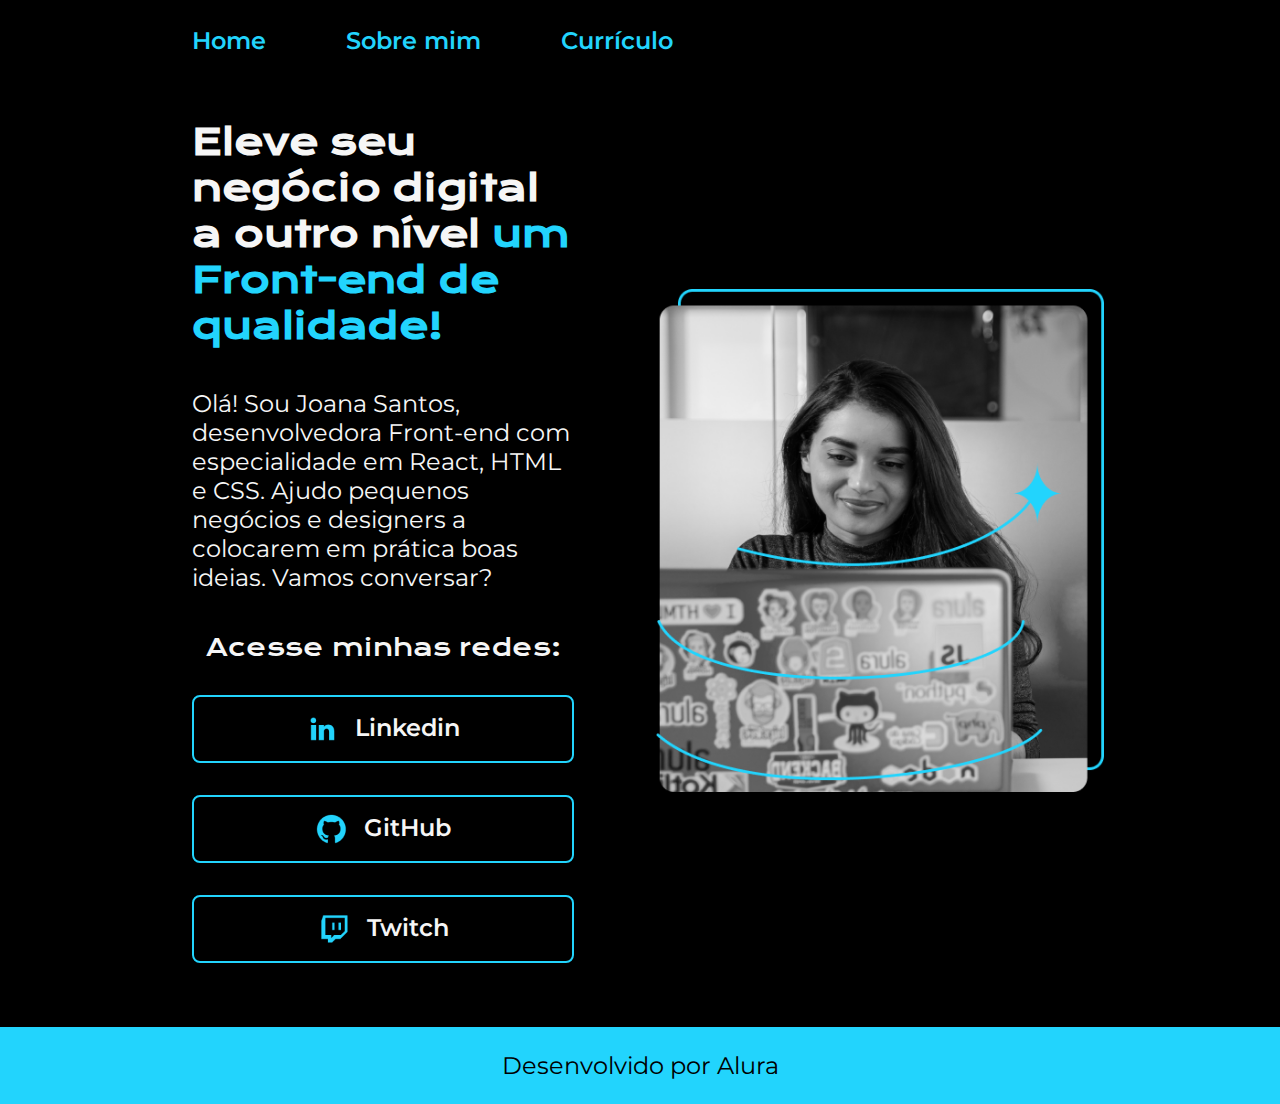
<file: index.html>
<!DOCTYPE html>
<html lang="pt-br">
<head>
    <meta charset="UTF-8">
    <meta name="viewport" content="width=device-width, initial-scale=1.0">
    <title>Portfolio</title>
    <link rel="stylesheet" href="./styles/styles.css">
</head>
<body>
    <header class="cabecalho">
        <nav class="cabecalho__menu">
            <a class="cabecalho__menu__link" href="index.html">Home</a>
            <a class="cabecalho__menu__link" href="about.html">Sobre mim</a>
            <a class="cabecalho__menu__link" href="curriculo.html">Currículo</a>
        </nav>
    </header>
    <main class="apresentacao">
        <section class="apresentacao__conteudo">
            <h1 class="apresentacao__conteudo__titulo">Eleve seu negócio digital a outro nível <strong class="destaque-titulo">um Front-end de qualidade!</strong></h1>
            <p class="apresentacao__conteudo__texto">Olá! Sou Joana Santos, desenvolvedora Front-end com especialidade em React, HTML e CSS. Ajudo pequenos negócios e designers a colocarem em prática boas ideias. Vamos conversar?</p>
            <div class="apresentacao__links">
                <h2 class="apresentacao__links__subtitulo">Acesse minhas redes:</h2>
                <a class= "apresentacao__links__navegacao" href="https://linkedin.com">
                    <img src="./assets/linkedin.png" alt="img linkedin">
                    Linkedin
                </a>
                <a class= "apresentacao__links__navegacao" href="https://github.com">
                    <img src="./assets/github.png" alt="img github">
                    GitHub
                </a>
                <a class= "apresentacao__links__navegacao" href="https://twitch.tv">
                    <img src="./assets/twitch.png" alt="img twitch">
                    Twitch
                </a>
            </div>
        </section>
        <img class="apresentacao__imagem" src="./assets/imagem.png" alt="Foto da pessoa">
    </main>
    <footer class="rodape">
        <p>Desenvolvido por Alura</p>
    </footer>
</body>
</html>
</file>
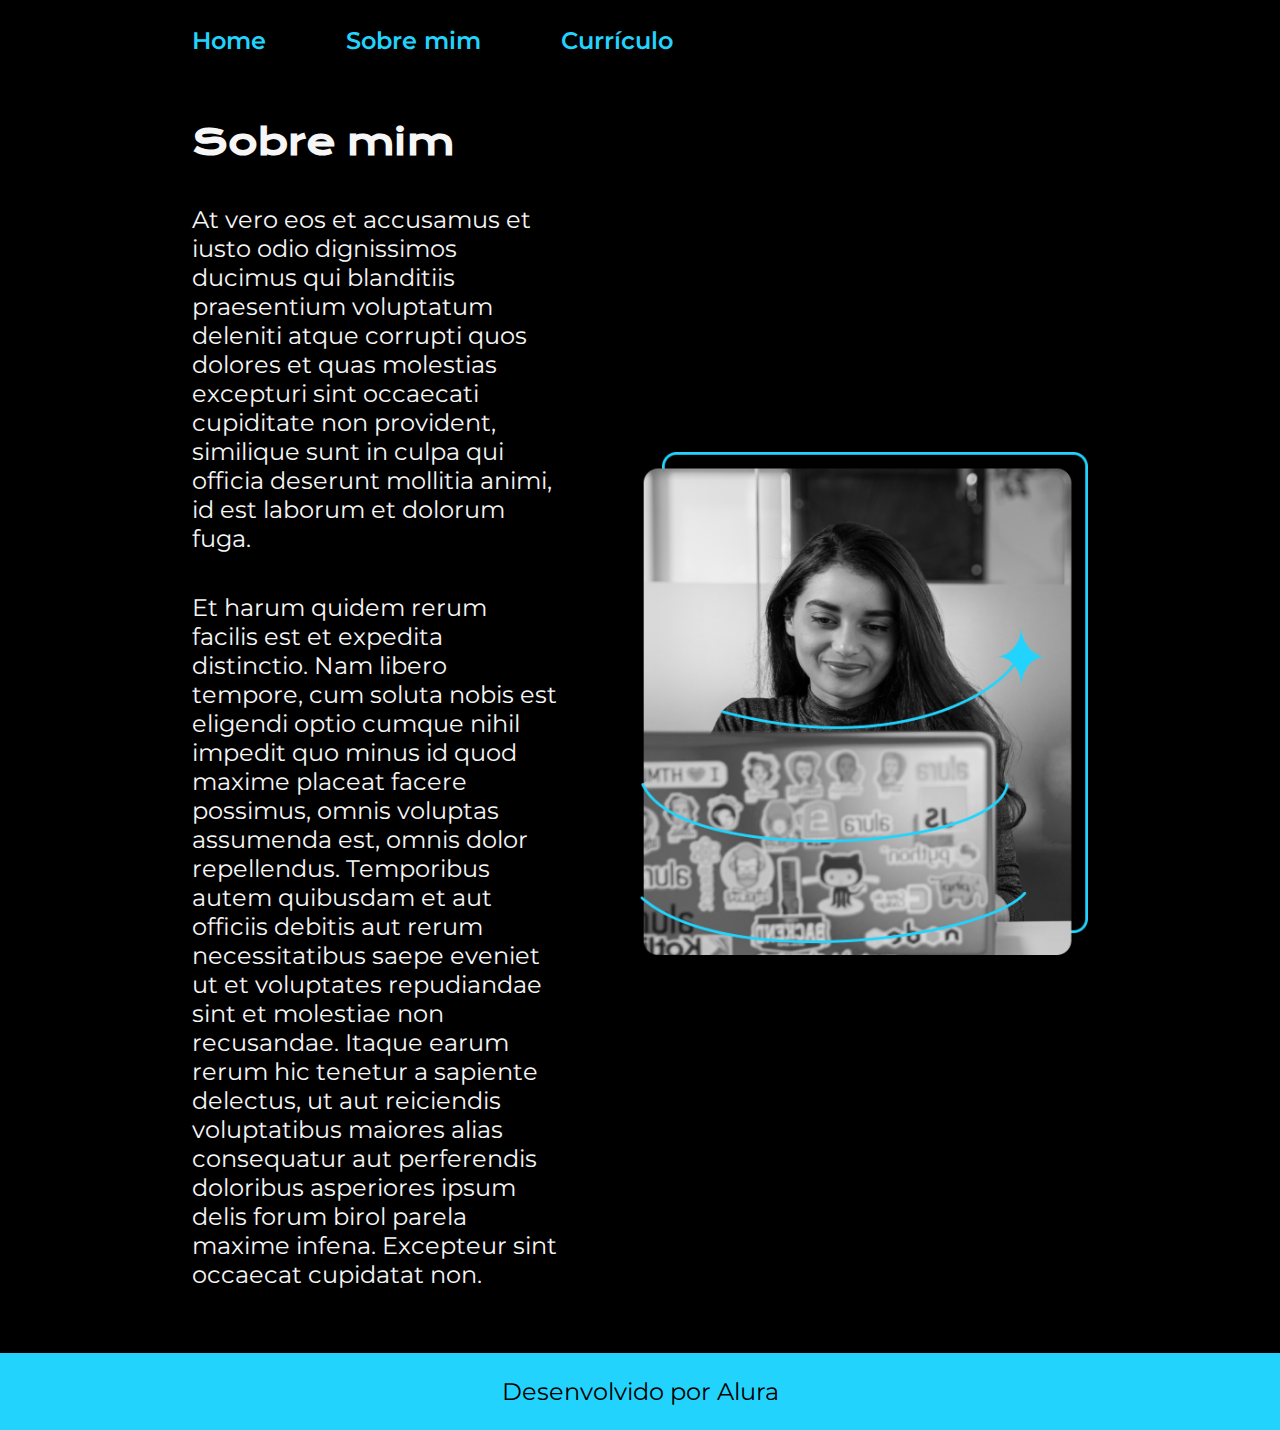
<file: about.html>
<!DOCTYPE html>
<html lang="pt-br">
<head>
    <meta charset="UTF-8">
    <meta name="viewport" content="width=device-width, initial-scale=1.0">
    <title>Sobre mim</title>
    <link rel="stylesheet" href="./styles/styles.css">
</head>
<body>
    <header class="cabecalho">
        <nav class="cabecalho__menu">
            <a class="cabecalho__menu__link" href="index.html">Home</a>
            <a class="cabecalho__menu__link" href="about.html">Sobre mim</a>
            <a class="cabecalho__menu__link" href="curriculo.html">Currículo</a>
        </nav>
    </header>
    <main class="apresentacao">
        <section class="apresentacao__conteudo">
            <h1 class="apresentacao__conteudo__titulo">Sobre mim</strong></h1>
            <p class="apresentacao__conteudo__texto">At vero eos et accusamus et iusto odio dignissimos ducimus qui blanditiis praesentium voluptatum deleniti atque corrupti quos dolores et quas molestias excepturi sint occaecati cupiditate non provident, similique sunt in culpa qui officia deserunt mollitia animi, id est laborum et dolorum fuga.</p>
            <p class="apresentacao__conteudo__texto">Et harum quidem rerum facilis est et expedita distinctio. Nam libero tempore, cum soluta nobis est eligendi optio cumque nihil impedit quo minus id quod maxime placeat facere possimus, omnis voluptas assumenda est, omnis dolor repellendus. Temporibus autem quibusdam et aut officiis debitis aut rerum necessitatibus saepe eveniet ut et voluptates repudiandae sint et molestiae non recusandae. Itaque earum rerum hic tenetur a sapiente delectus, ut aut reiciendis voluptatibus maiores alias consequatur aut perferendis doloribus asperiores ipsum delis forum birol parela maxime infena. Excepteur sint occaecat cupidatat non.</p>
        </section>
        <img class="apresentacao__imagem" src="./assets/imagem.png" alt="Foto da pessoa">
    </main>
    <footer class="rodape">
        <p>Desenvolvido por Alura</p>
    </footer>
</body>
</html>
</file>
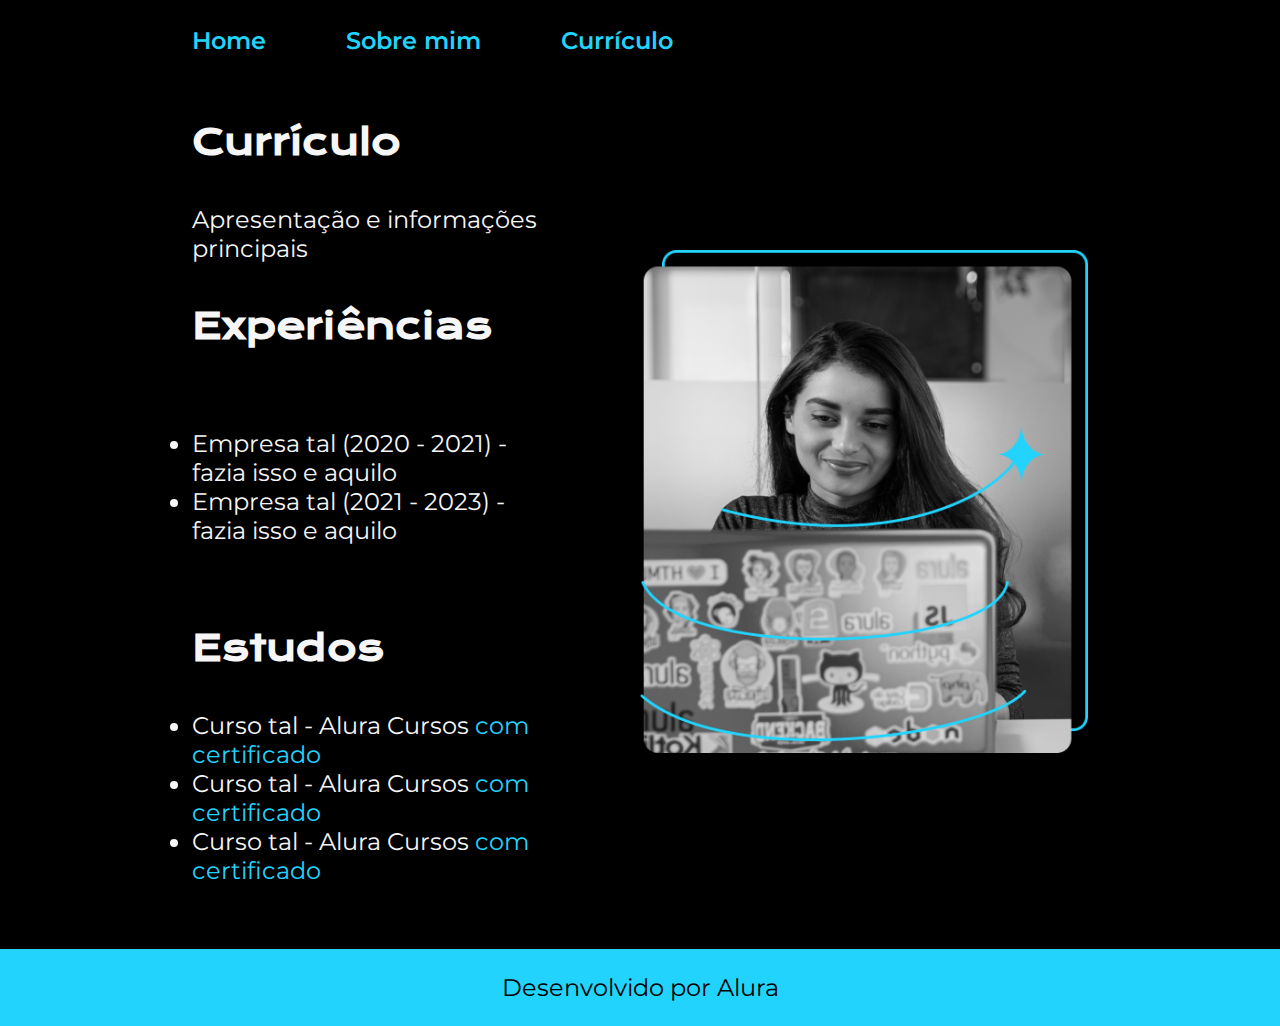
<file: curriculo.html>
<!DOCTYPE html>
<html lang="pt-br">
<head>
    <meta charset="UTF-8">
    <meta name="viewport" content="width=device-width, initial-scale=1.0">
    <title>Portfolio</title>
    <link rel="stylesheet" href="./styles/styles.css">
</head>
<body>
    <header class="cabecalho">
        <nav class="cabecalho__menu">
            <a class="cabecalho__menu__link" href="index.html">Home</a>
            <a class="cabecalho__menu__link" href="about.html">Sobre mim</a>
            <a class="cabecalho__menu__link" href="curriculo.html">Currículo</a>
        </nav>
    </header>
    <main class="apresentacao">
        <section class="apresentacao__conteudo">
            <h1 class="apresentacao__conteudo__titulo">Currículo</h1>
            <p class="apresentacao__conteudo__texto">
                Apresentação e informações principais
            </p>
            <h2 class="apresentacao__conteudo__titulo">Experiências</h2>
            <p class="apresentacao__conteudo__texto">
            <ul class="apresentacao__conteudo__texto">
                <li> Empresa tal (2020 - 2021) - fazia isso e aquilo </li>
                <li> Empresa tal (2021 - 2023) - fazia isso e aquilo </li>
            </ul>
            </p>
            <h2 class="apresentacao__conteudo__titulo">Estudos</h2>
            <div class="apresentacao__conteudo__texto">
            <ul class="apresentacao__conteudo__texto">
                <li>Curso tal - Alura Cursos <a href="linkdocertificado">com certificado</a> </li>
                <li>Curso tal - Alura Cursos <a href="linkdocertificado">com certificado</a></li>
                <li>Curso tal - Alura Cursos <a href="linkdocertificado">com certificado</a></li>
            </ul>
            </div>    
        </section>
        <img class="apresentacao__imagem" src="./assets/imagem.png" alt="Foto da Joana Santos programando">
    </main> 
    <footer class="rodape">
        <p>Desenvolvido por Alura</p>
    </footer>
</body>
</html>
</file>
<file: styles/styles.css>
/* Comentar automatico uma linha CTRL + K + C */
/* import google fonts*/
@import url('https://fonts.googleapis.com/css2?family=Krona+One&family=Montserrat:wght@400;600&display=swap');

:root {
    --cor-primaria: #000000;
    --cor-secundaria: #F6F6F6;
    --cor-terciaria: #22D4FD;
    --cor-hover: #272727;

    --fonte-primaria: 'Krona One', sans-serif;
    --fonte-secundaria: 'Montserrat', sans-serif;
}

* { /* reset CSS*/
    margin: 0;
    padding: 0;
}

body {
    /* height: 100vh; */
    box-sizing: border-box; /*alinha tudo dentro da caixa body, não permitindo sair*/
    background-color: var(--cor-primaria);
    color: var(--cor-secundaria);
}

.cabecalho {
    padding: 2% 0% 0% 15%;
}

.cabecalho__menu {
    display: flex;
    gap: 80px;
}

.cabecalho__menu__link {
    font-family: var(--fonte-secundaria);
    font-size: 1.5rem;
    font-weight: 600;
    color: var(--cor-terciaria);
    text-decoration: none;
}

.apresentacao {
    padding: 5% 15%; /*margem de 6% na horizontal e 15% vertical */
    display: flex;
    align-items: center;
    justify-content: space-between;
    gap: 82px;
}

.apresentacao__conteudo {
    width: 50%;
    display: flex;
    flex-direction: column;
    gap: 40px;
}

.apresentacao__conteudo__titulo {
    font-size: 2.25rem;
    font-family: var(--fonte-primaria);
}

.destaque-titulo {
    color: var(--cor-terciaria);
}

.apresentacao__conteudo__texto {
    font-size: 1.5rem;
    font-family: var(--fonte-secundaria);
}

.apresentacao__conteudo__texto a{
    text-decoration: none;
    color: var(--cor-terciaria);
}

.apresentacao__links {
    display: flex;
    flex-direction: column;
    justify-content: space-between;
    align-items: center;
    gap: 32px;
}

.apresentacao__links__subtitulo {
    font-size: 1.5rem;
    font-family: var(--fonte-primaria);
    font-weight: 400;
}

.apresentacao__links__navegacao {
    /* background-color: #000; */ 
    display: flex;
    justify-content: center;
    gap: 16px;
    border: 2px solid var(--cor-terciaria);
    width: 378px;
    text-align: center;
    border-radius: 8px;
    font-size: 1.5rem;
    padding: 16px 0; /*primeiro valor de borda do FIGMA na horizontal, segundo na vertical*/
    text-decoration: none; /*tira o sublinhado do hyperlink*/
    font-family: var(--fonte-secundaria);
    color: var(--cor-secundaria);
    font-weight: 600; /*seleciona o peso da fonte importada*/
}

.apresentacao__links__link:hover {
    background-color: var(--cor-hover);
    padding: 2.5%;
}

.apresentacao__imagem {
    width: 50%;
}

.rodape {
    padding: 24px;
    color: var(--cor-primaria);
    background-color: var(--cor-terciaria);
    text-align: center;
    font-family: var(--fonte-secundaria);
    font-size: 1.5rem;
}
@media (max-width: 1200px) { /* responsividade para telas menores */
    .cabecalho {
        padding: 10%;
    }

    .cabecalho__menu {
        justify-content: center;
    }
    
    .apresentacao {
        flex-direction: column-reverse;
        padding: 5%;
    }

    .apresentacao__conteudo {
        width: auto;
    }
}
</file>
